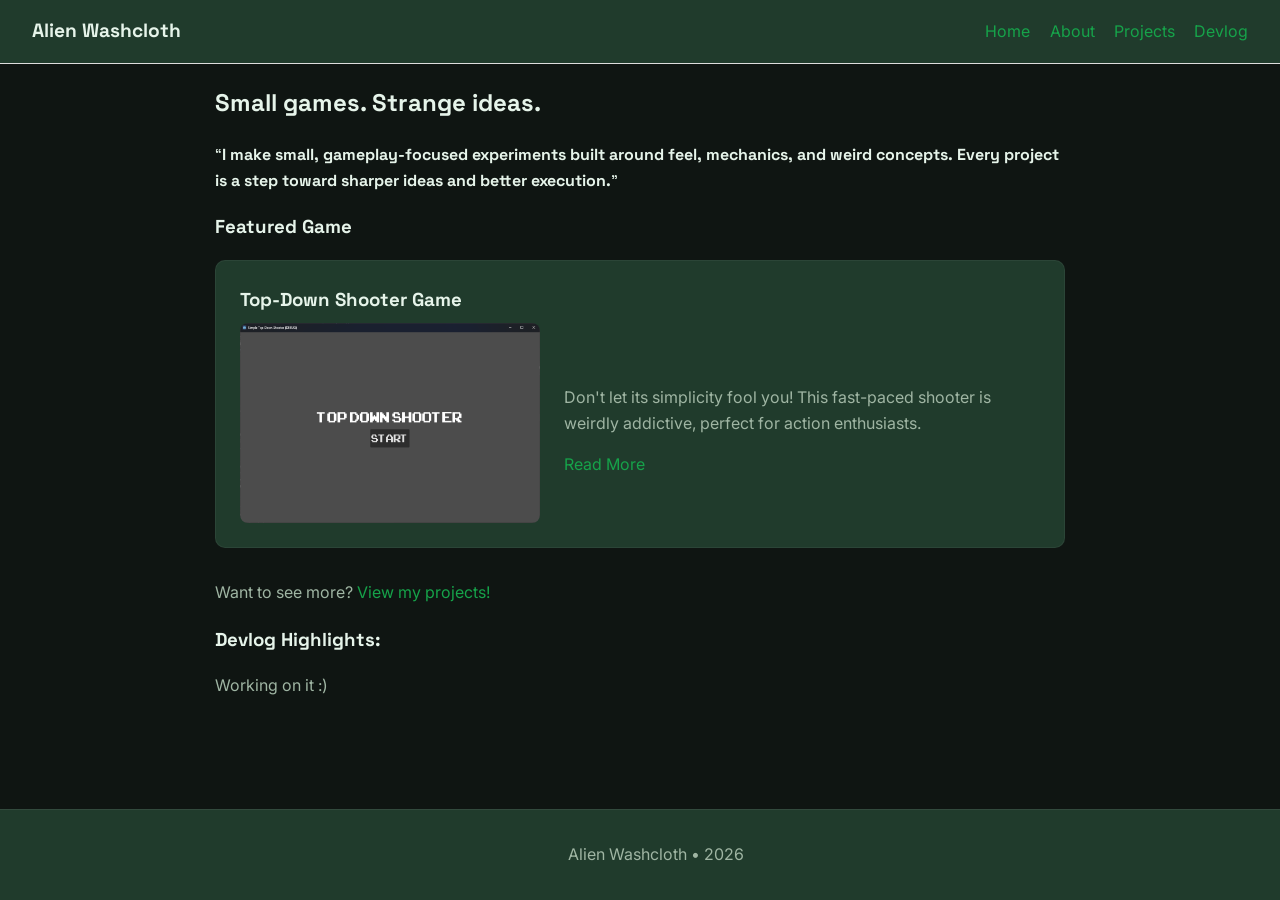
<file: index.html>
<!DOCTYPE html>
<html lang="en">
<head>
    <!--METADATA-->
    <meta charset="UTF-8">
    <meta name="viewport" content="width=device-width, initial-scale=1.0">
    <title>Alien Washcloth</title>

    <link rel="stylesheet" href="styles.css">

    <!--FONTS-->
    <link rel="preconnect" href="https://fonts.googleapis.com">
    <link rel="preconnect" href="https://fonts.gstatic.com" crossorigin>
    <link href="https://fonts.googleapis.com/css2?family=Inter:ital,opsz,wght@0,14..32,100..900;1,14..32,100..900&family=Space+Grotesk:wght@300..700&display=swap" rel="stylesheet">
</head>
<body>
    <header class="site-header">
            <a href="index.html" class="logo">Alien Washcloth</a>

        <nav>
            <a href="index.html">Home</a></li>
            <a href="about_page.html">About</a></li>
            <a href="projects.html" class="nav-link">Projects</a></li>
            <a href="devlog.html" class="nav-link">Devlog</a></li>
        </nav>
    </header>
    
    <main class="content">
        <h2>Small games. Strange ideas.</h2>
        <p><q><b>I make small, gameplay-focused experiments built around feel, mechanics, and weird concepts. Every project is a step toward sharper ideas and better execution.</b></q></p>
        
        <h3>Featured Game</h3>
        <div class="game-card">
            <h3 class="card-title">Top-Down Shooter Game</h3>

            <div class="card-body">
                <img class="card-img" src="Images/ShooterStartScreen.png" alt="Shooter Game Screenshot" width = "300" height = "200">
                
                <div class="card-text">
                    <p class="card-desc">Don't let its simplicity fool you! This fast-paced shooter is weirdly addictive, perfect for action enthusiasts.</p>
                    <a class="card-link" href="Game Pages/shooter_game.html">Read More</a>
                </div>
            </div>
        </div>
        
        <p>Want to see more? <a href="/projects.html">View my projects!</a></p>

        <h3>Devlog Highlights: </h3>
        <p>Working on it :)</p>
    </main>

        <footer class="site-footer">
                <p>Alien Washcloth • 2026</p>
        </footer>
    
</body>

<!--
Hero section:
“Alien Washcloth” + a short, punchy line. Not “Welcome to my website.” Nobody has ever been emotionally moved by that sentence.
Featured project (1–2 max):
Show your best game immediately. Screenshot, short description, maybe a GIF if you can manage it.
Quick intro:
2–3 sentences about what you make. Example: “I create small, experimental games focused on mechanics and feel.” Keep it tight.
Call to action:
“Play my games” / “View projects” → link to Projects page.
Optional but smart:
Dev log highlights
“Currently working on…” (makes you look alive)-->
</file>
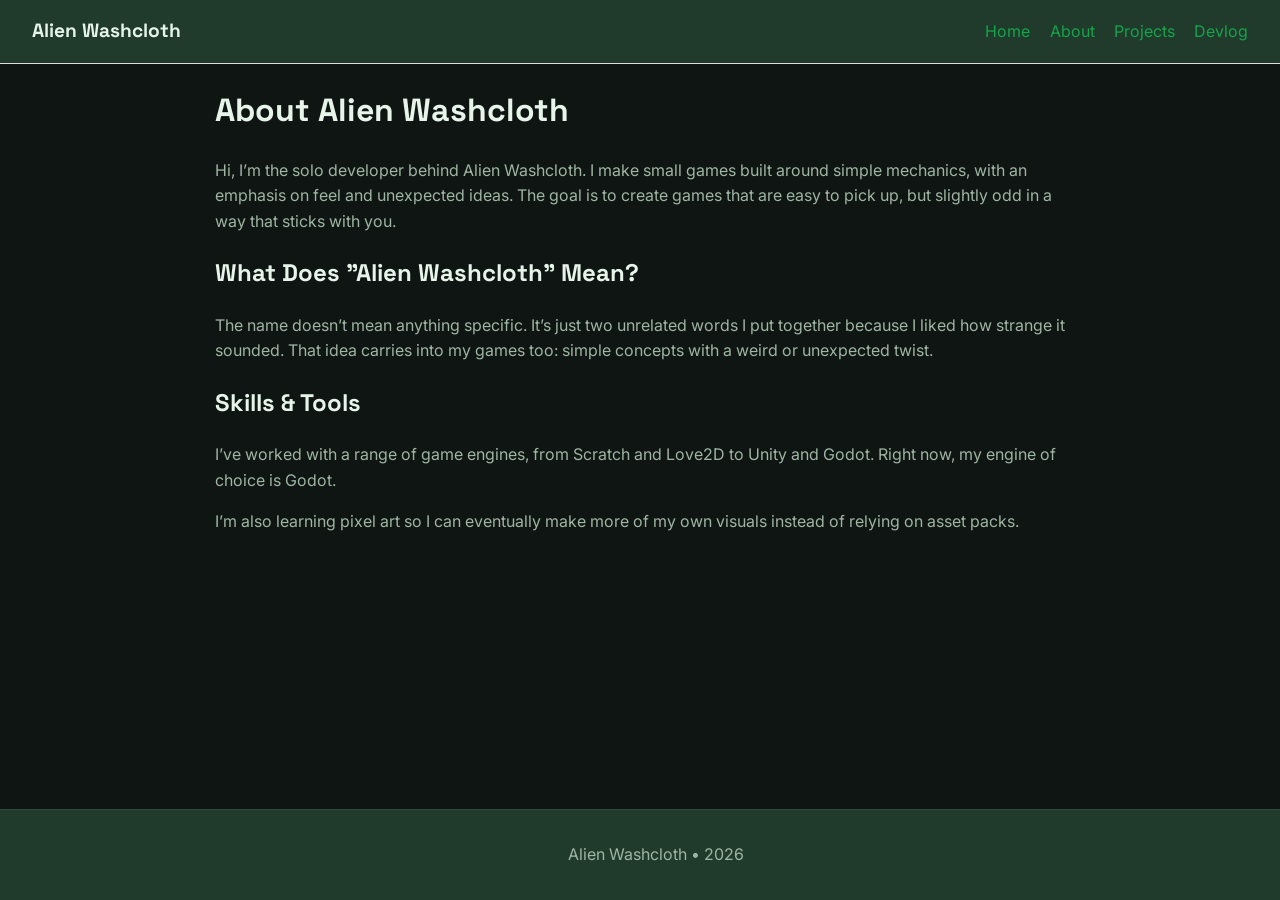
<file: about_page.html>
<!DOCTYPE html>
<html lang="en">
<head>
    <!--METADATA-->
    <meta charset="UTF-8">
    <meta name="viewport" content="width=device-width, initial-scale=1.0">
    <title>About Page</title>
    
    <link rel="stylesheet" href="styles.css">

    <!--FONTS-->
    <link rel="preconnect" href="https://fonts.googleapis.com">
    <link rel="preconnect" href="https://fonts.gstatic.com" crossorigin>
    <!--Space Grotesk-->
    <link href="https://fonts.googleapis.com/css2?family=Space+Grotesk:wght@300..700&display=swap" rel="stylesheet">
    <!--Inter-->
    <link href="https://fonts.googleapis.com/css2?family=Inter:ital,opsz,wght@0,14..32,100..900;1,14..32,100..900&display=swap" rel="stylesheet">
</head>
<body>
    <header class="site-header">
        <a href="index.html" class="logo">Alien Washcloth</a>

        <nav>
            <a href="index.html">Home</a></li>
            <a href="about_page.html">About</a></li>
            <a href="projects.html" class="nav-link">Projects</a></li>
            <a href="devlog.html" class="nav-link">Devlog</a></li>
        </nav>
    </header>
    </header>
    
    <main class="content">
        <h1>About Alien Washcloth</h1>
        <p>Hi, I’m the solo developer behind Alien Washcloth.
            I make small games built around simple mechanics, with an
            emphasis on feel and unexpected ideas. The goal is to create
            games that are easy to pick up, but slightly odd in a way
            that sticks with you.</p>
        
        <h2>What Does "Alien Washcloth" Mean?</h2>
        <p>The name doesn’t mean anything specific. It’s just two unrelated
            words I put together because I liked how strange it sounded.
            That idea carries into my games too: simple concepts with a
            weird or unexpected twist.</p>
        
        <h2>Skills & Tools</h2>
        <p>I’ve worked with a range of game engines, from Scratch and Love2D
            to Unity and Godot. Right now, my engine of choice is Godot.</p>
        <p>I’m also learning pixel art so I can eventually make more of my own
            visuals instead of relying on asset packs.</p>
    </main>
    
    <footer class="site-footer">
        <p>Alien Washcloth • 2026</p>
    </footer>
</body>
</html>

<!--About (where you prove you're a real human)

This is where people go when they’re mildly curious or deciding if you’re worth paying attention to.

Put:

Who you are
Name (or alias), age range is fine if you want, and that you’re a solo dev (I’m guessing).
What “Alien Washcloth” even means
Because right now it sounds like a rejected SpongeBob episode.
Your goals
Not “I like games.” Something like:
What kind of games you want to make
Why you’re making them
Skills/tools
Godot, pixel art, etc. Keep it honest. Don’t pretend you’re a AAA studio.
Optional:
A bit of personality (short, not a diary)
Contact info (email or socials)

Avoid writing an autobiography. Nobody needs your life story from birth to your first Scratch project.-->
</file>
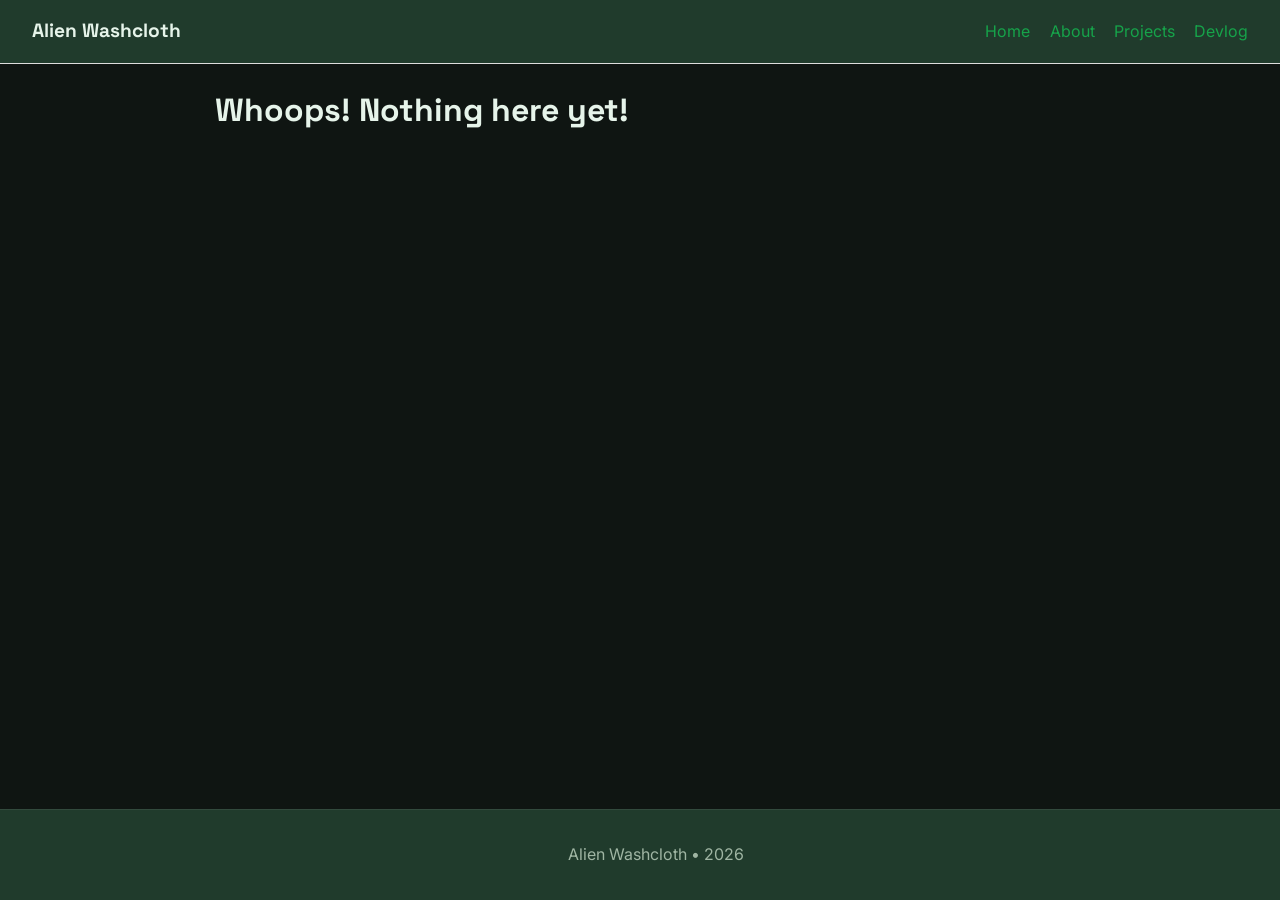
<file: devlog.html>
<!DOCTYPE html>
<html lang="en">
<head>
    <!--METADATA-->
    <meta charset="UTF-8">
    <meta name="viewport" content="width=device-width, initial-scale=1.0">
    <title>Devlog - Alien Washcloth</title>

    <link rel="stylesheet" href="styles.css">

    <!--FONTS-->
    <link rel="preconnect" href="https://fonts.googleapis.com">
    <link rel="preconnect" href="https://fonts.gstatic.com" crossorigin>
    <link href="https://fonts.googleapis.com/css2?family=Inter:ital,opsz,wght@0,14..32,100..900;1,14..32,100..900&family=Space+Grotesk:wght@300..700&display=swap" rel="stylesheet">
</head>
<body>
    <header class="site-header">
        <a href="index.html" class="logo">Alien Washcloth</a>

        <nav>
            <a href="index.html">Home</a></li>
            <a href="about_page.html">About</a></li>
            <a href="projects.html" class="nav-link">Projects</a></li>
            <a href="devlog.html" class="nav-link">Devlog</a></li>
        </nav>
    </header>


    <main class="content">
        <!--<h2>Devlog</h2>-->
        <h1>Whoops! Nothing here yet!</h1>
        <!--
        <article>
            <h3>Post Title</h3>
            <p>Date: <time>YYYY-MM-DD</time></p>
            <p>Your devlog content goes here.</p>
        </article>
        -->
        
    </main>

    <footer class="site-footer">
        <p>Alien Washcloth • 2026</p>
    </footer>
</body>
</html>
</file>
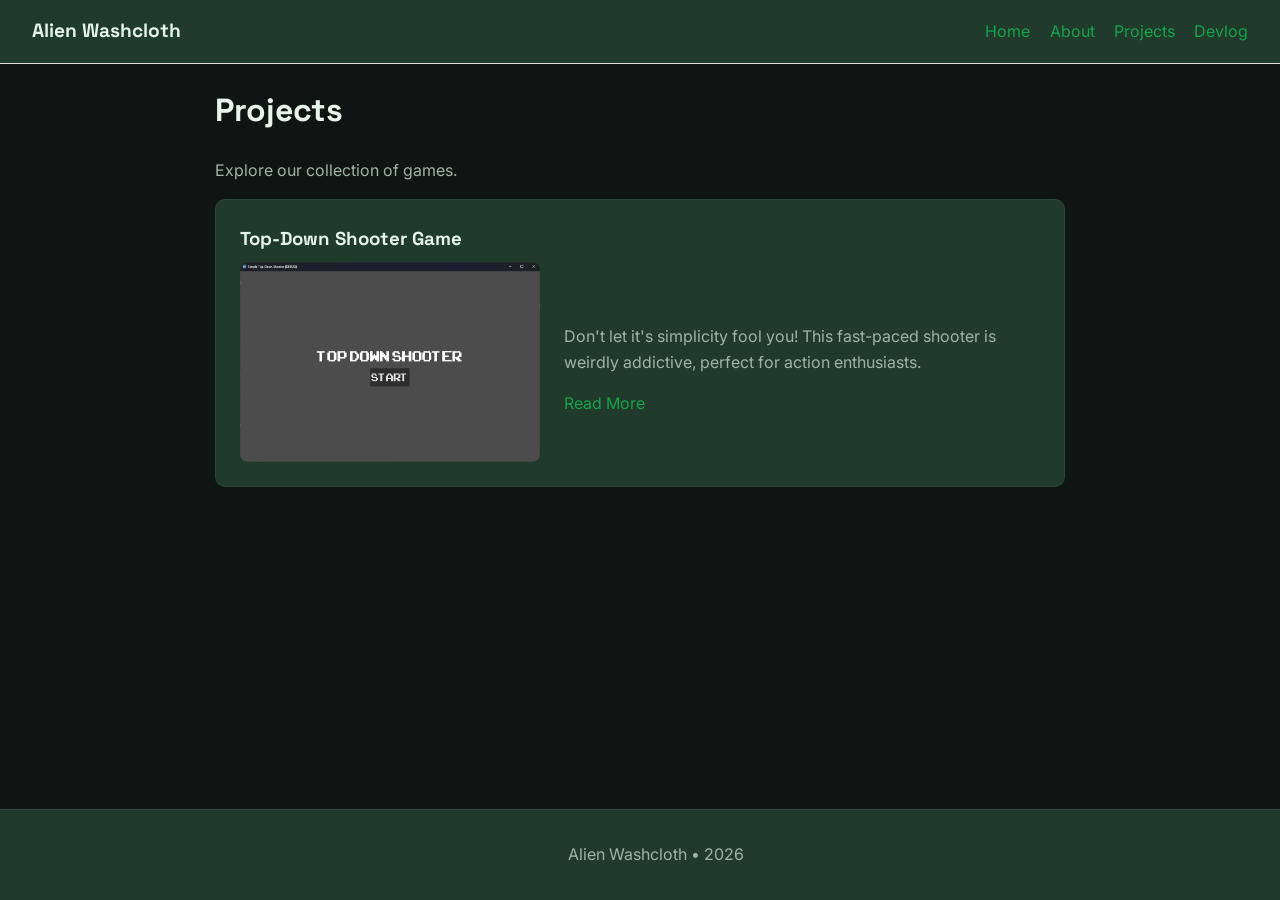
<file: projects.html>
<!DOCTYPE html>
<html lang="en">
<head>
    <!--METADATA-->
    <meta charset="UTF-8">
    <meta name="viewport" content="width=device-width, initial-scale=1.0">
    <title>Projects</title>

    <link rel="stylesheet" href="styles.css">

    <!--FONTS-->
    <link rel="preconnect" href="https://fonts.googleapis.com">
    <link rel="preconnect" href="https://fonts.gstatic.com" crossorigin>
    <link href="https://fonts.googleapis.com/css2?family=Inter:ital,opsz,wght@0,14..32,100..900;1,14..32,100..900&family=Space+Grotesk:wght@300..700&display=swap" rel="stylesheet">
<body>
    <header class="site-header">
        <a href="index.html" class="logo">Alien Washcloth</a>

        <nav>
            <a href="index.html">Home</a></li>
            <a href="about_page.html">About</a></li>
            <a href="projects.html" class="nav-link">Projects</a></li>
            <a href="devlog.html" class="nav-link">Devlog</a></li>
        </nav>
    </header>
    
    <main class="content">
        <h1>Projects</h1>
        <p>Explore our collection of games.</p>

        <div class="game-card">
            <h3 class="card-title">Top-Down Shooter Game</h3>

            <div class="card-body">
                <img class="card-img" src="Images/ShooterStartScreen.png" alt="Shooter Game Screenshot" width = "300" height = "200">
                
                <div class="card-text">
                    <p class="card-desc">Don't let it's simplicity fool you! This fast-paced shooter is weirdly addictive, perfect for action enthusiasts.</p>
                    <a class="card-link" href="Game Pages/shooter_game.html">Read More</a>
                </div>
            </div>
        </div>

        <!--To do a reverse game card (image on left), 
        add class card-reverse with class game-card-->
    </main>
    
    <footer class="site-footer">
        <p>Alien Washcloth • 2026</p>
    </footer>
</body>
</html>
</file>
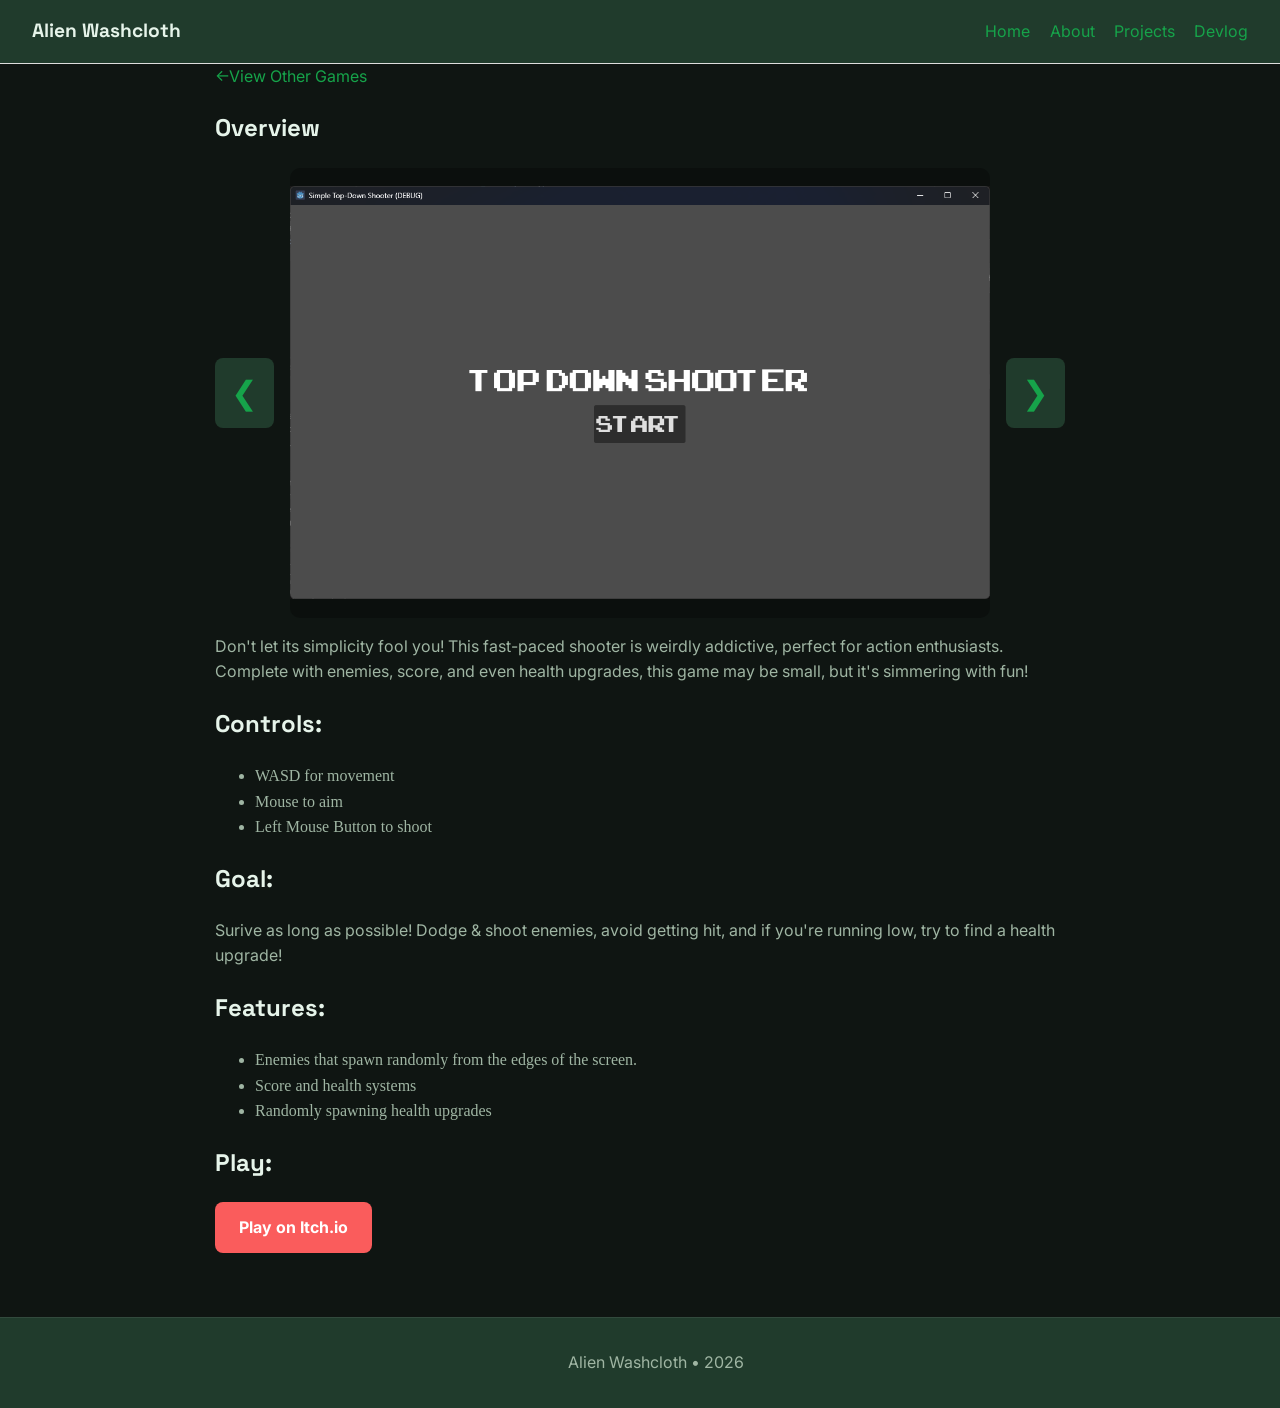
<file: Game Pages/shooter_game.html>
<!DOCTYPE html>
<html lang="en">
<head>
    <meta charset="UTF-8">
    <meta name="viewport" content="width=device-width, initial-scale=1.0">
    <title>Top-Down Shooter</title>

    <link rel="stylesheet" href="../styles.css">

    <!--FONTS-->
    <link rel="preconnect" href="https://fonts.googleapis.com">
    <link rel="preconnect" href="https://fonts.gstatic.com" crossorigin>
    <link href="https://fonts.googleapis.com/css2?family=Inter:ital,opsz,wght@0,14..32,100..900;1,14..32,100..900&family=Space+Grotesk:wght@300..700&display=swap" rel="stylesheet">
</head>
<body>
    <header class="site-header">
        <a href="../index.html" class="logo">Alien Washcloth</a>

        <nav>
            <a href="../index.html" class="nav-link">Home</a></li>
            <a href="../about_page.html" class="nav-link">About</a></li>
            <a href="../projects.html" class="nav-link">Projects</a></li>
            <a href="../devlog.html" class="nav-link">Devlog</a></li>
        </nav>
    </header>


    <main class="content">
        <a href="../projects.html">←View Other Games</a>
        <h2>Overview</h2>

        <div class="gallery"data-images='[
            "../Images/ShooterStartScreen.png",
            "../Images/IconScreenshot.png",
            "../Images/GameplayScreenshot.png"
        ]'>
            <button class="gallery-btn prev" onclick="changeSlide(-1)">❮</button>
            <img class="main-image" id="main-image" src="../Images/ShooterStartScreen.png" alt="Game Screenshot">
            <button class="gallery-btn next" onclick="changeSlide(1)">❯</button>
        </div>


        <p>Don't let its simplicity fool you! This fast-paced
            shooter is weirdly addictive, perfect for action
            enthusiasts. Complete with enemies, score, and even
            health upgrades, this game may be small, but it's simmering
            with fun!
        </p>

        <h2>Controls: </h2>
        <ul>
            <li>WASD for movement</li>
            <li>Mouse to aim</li>
            <li>Left Mouse Button to shoot</li>
        </ul>

        <h2>Goal: </h2>
        <p>Surive as long as possible! Dodge & shoot enemies,
            avoid getting hit, and if you're running low, try to
            find a health upgrade!
        </p>

        <h2>Features: </h2>
        <ul>
            <li>Enemies that spawn randomly from the edges of the screen.</li>
            <li>Score and health systems</li>
            <li>Randomly spawning health upgrades</li>
        </ul>


        <h2>Play: </h2>
        <a href="https://alien-washcloth.itch.io/simple-top-down-shooter" target="_blank" class="itch-button">
            Play on Itch.io
        </a>
    </main>


    <footer class="site-footer">
        <p>Alien Washcloth • 2026</p>
    </footer>

    <script src="../gallery.js"></script>
</body>
</html>
</file>
<file: styles.css>
/*Color palette*/
:root {
  --bg: #0f1512;
  --surface: #203b2c;

  --text: #e6f4ea;
  --muted: #9fb5a3;

  --accent: #16a34a;       /* main green */
  --accent-dark: #38b968;  /* darker hover/active */
}

/*Content Class Selector Styles*/
.content {
    max-width: 850px;
    padding: 0px 50px 0px 50px;
    width: min(90%, 1200px);
    margin: 0 auto;

    flex: 1;
}

.content h1, .content h2, .content h3 {
    color: var(--text);
    font-family: 'Space Grotesk', sans-serif;
}

.content p {
    color: var(--muted);
}


/*Link Flair+Hover*/
a {
    color: var(--accent);
    font-family: 'Inter', sans-serif;
    text-decoration: none;
    transition: opacity 0.2s ease, color 0.2s ease, transform 0.1s ease;
}

a:hover {
    color: var(--accent-dark);
    text-decoration: underline;
    opacity: 0.7;
    transform: translateY(-1px);
}

/*Random Tag-Specific Stuff*/
p {
    margin-bottom: 1rem;
    font-family: 'Inter', sans-serif;
    color: var(--muted)
}

q {
    color: var(--text);
    font-family: 'Space Grotesk', sans-serif;
}

ul {
    color: var(--muted)
}

img {
    width: 100;
    height: 150;
}

html, body {
    height: 100%;
    margin: 0;
}

body {
    background: var(--bg);
    line-height: 1.6;
    color: #111;
    
    display: flex;
    flex-direction: column;
    min-height: 100vh;
}


/*Site Header Styling*/
.site-header {
    display: flex;
    justify-content: space-between;
    align-items: center;
    padding: 1rem 2rem;
    background: var(--surface);
    border-bottom: 1px solid #ddd;
    position: sticky;
    top: 0;
    z-index: 1000;
}

.site-header .logo {
    font-family: 'Space Grotesk', sans-serif;
    color: var(--text);
    font-weight: bold;
    font-size: 1.2rem;

    text-decoration: none;
    opacity: 1.0;
}

.site-header .logo:hover {
    color: var(--text);
    opacity: 1.0;
    transform: translateY(0px);
}

nav {
    font-family: 'Inter', sans-serif;
    display: flex;
    gap: 1.2rem;
}


/*Site Footer Styling*/
.site-footer {
    text-align: center;
    padding: 1rem 1rem;
    margin-top: 4rem;
    width: 100%;

    color: var(--muted);
    background-color: var(--surface);
    font-size: 16px;

    border-top: 1px solid rgba(255, 255, 255, 0.08)
}


/*Project Display Styles ("Game Card")*/
.game-card {
    background: var(--surface);
    padding: 1.5rem;
    border-radius: 10px;

    border: 1px solid rgba(255,255,255,0.05);
    margin-bottom: 2rem;

    transition: transform 0.15s ease, box-shadow 0.15s ease;
}

/*Reverse Game Card*/
.card-reverse .card-title {
    text-align: right;
}

.card-reverse .card-img {
    order: 2;
}

.card-reverse .card-text {
    order: 1;
}

.game-card:hover {
  transform: translateY(-4px);
  box-shadow: 0 8px 20px rgba(0,0,0,0.5);
}

.card-body {
    display: flex;
    gap: 1.5rem;
    align-items: center;
}

.card-text {
    flex: 1;
    order: 1;
}

.card-title {
    margin: 0 0 0.5rem;
    text-align: left;
    color: var(--text);
}

.card-desc {
  color: var(--muted);
  margin-bottom: 1rem;
}

.card-link {
  color: var(--accent);
  text-decoration: none;
}

.card-img {
    width: 300px;
    height: 200px;
    border-radius: 8px;
}

/*Fonts*/
h1, h2, h3, h4, h5, h6 {
    font-family: 'Grotesk Space', sans-serif;
    color: var(--text);
}

/*Project Page Gallery*/
.gallery {
    display: flex;
    align-items: center;
    justify-content: center;
    gap: 1rem;
    margin-bottom: 1rem;
}

#main-image {
    width: 100%;
    width: 800px;
    height: 450px;

    object-fit: contain;

    background: #0b0f0d;
    border-radius: 10px;
}

.gallery img {
    max-width: 700px;
    width: 100%;
    border-radius: 10px;
}

.gallery-btn {
    background: var(--surface);
    color: var(--accent);
    border: none;
    padding: 1rem;
    cursor: pointer;
    font-size: 2rem;
    border-radius: 8px;
}

.gallery-btn:hover {
    background: var(--accent);
    color: var(--bg);
}

.thumbnails {
    display: flex;
    justify-content: center;
    gap: 0.75rem;
    flex-wrap: wrap;
}

.thumbnails img {
    width: 120px;
    cursor: pointer;
    border-radius: 6px;
    opacity: 0.7;
    transition: opacity 0.2s ease, transform 0.2s ease;
}

.thumbnails img:hover {
    opacity: 1;
    transform: scale(1.05);
}

/*Itch.io Button Link*/
.itch-button {
    display: inline-block;
    background: #fa5c5c;
    color: white;
    text-decoration: none;

    padding: 0.8rem 1.5rem;
    border-radius: 8px;

    font-weight: bold;
    font-size: 1rem;

    transition: background 0.2s ease, transform 0.15s ease;
}

.itch-button:hover {
    background: #e14b4b;
    transform: translateY(-2px);
}

/*Mobile Specifications (or if window gets too narrow*/
@media (max-width: 600px) {
    .content {
        padding: 1rem;
    }
    .card-body {
        flex-direction: column;
        align-items: flex-start;
        margin-left: 0;
        margin-right: 0;
        max-width: 100%;
    }
    
    .card-title,
    .card-reverse .card-title {
        text-align: left;
        margin-left: 0;
        max-width: 100%;
    }

    .card-img,
    .card-text,
    .card-reverse .card-img,
    .card-reverse .card-text {
        order: unset;
        width: 100%;
    }


    /*Game Page Gallery*/

    .gallery-btn {
        font-size: 1.5rem;
        padding: 0.75rem;
    }

    .gallery .main-image {
        width: 100%;
        max-width: 300px;
        max-height: 200px;
    }

    .thumbnails img {
        width: 80px;
    }
}
</file>
